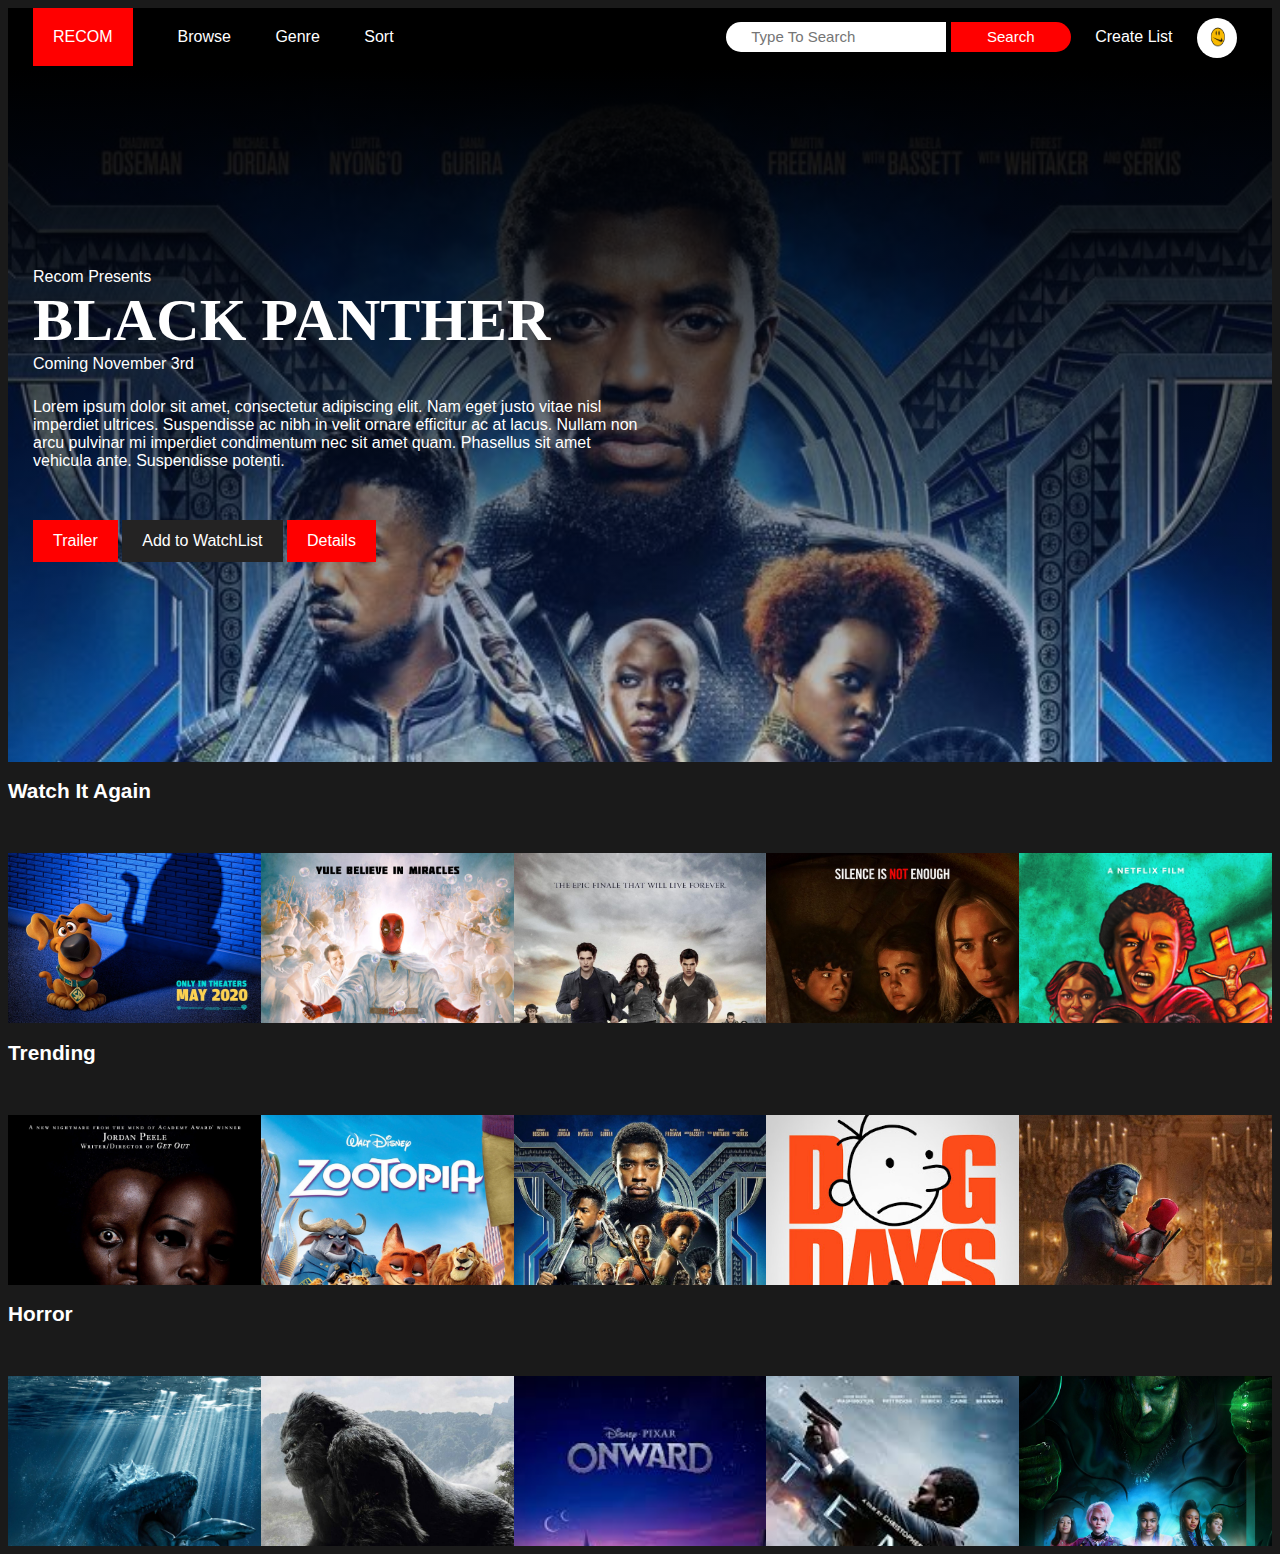
<file: index.html>
<!DOCTYPE html>
<html lang="en">

<head>
    <meta charset="UTF-8">
    <meta name="viewport" content="width=device-width, initial-scale=1.0">
    <link rel="stylesheet" href="https://cdnjs.cloudflare.com/ajax/libs/font-awesome/4.7.0/css/font-awesome.min.css">
    <link href="style.css" rel="stylesheet">
    <script type="text/javascript" src="signup.js"></script>
    <title>Recom</title>
</head>

<body>
    <div id="header">
        <div class="logo">
            <a href="index.html">RECOM </a>
        </div>
        <div class="leftMenu">
            <ul>
                <li>
                    <div class="dropdown">
                        <a href="kids.html">Browse</a>
                        <div class="dropdown-content">
                            <a href="#">Popular</a>
                            <a href="#">Trending Now</a>
                            <a href="watchlist.html">My List</a>
                        </div>
                    </div>
                </li>
                <li>
                    <div class="dropdown">
                        <a href="kids.html">Genre</a>
                        <div class="dropdown-content">
                            <a href="#">Action</a>
                            <a href="#">Adventure</a>
                            <a href="#">Comedy</a>
                            <a href="#">Crime</a>
                            <a href="#">Drama</a>
                            <a href="#">Family</a>
                        </div>
                    </div>
                </li>
                <li>
                    <div class="dropdown">
                        <a href="kids.html">Sort</a>
                        <div class="dropdown-content">
                            <a href="#">Top Rated</a>
                            <a href="#">Aa - Zz</a>
                            <a href="#">Year</a>
                        </div>
                    </div>
                </li>
            </ul>
        </div>
        <div class="rightMenu">
            <ul>
                <li>
                    <div class="searchBox">
                        <form  name ="myForm" action="#videoSection" onsubmit="return validate()" method ="post" required>
                            <input type="text" name="searchKey" placeholder="Type To Search">
                            <input type="submit" name="" value="Search">
                        </form>
                    </div>
                </li>
                <li>
                    <a href="watchlistdetails.html">Create List</a>
                </li>
                <li>
                    <div class="dropdown">
                        <img src="Assets/images/avatar2.png" alt="Avatar" class="avatar">
                        <div class="dropdown-content">
                            <a href="#">Manage</a>
                            <a href="#">Help</a>
                            <a href="login.html">Logout</a>
                        </div>
                    </div>
                </li>
            </ul>
        </div>
    </div>
    <div id="largeImage">

        <div class="description-box">
            <h4>Recom Presents</h4>
            <h1>BLACK PANTHER</h1>
            <h4>Coming November 3rd</h4>
            <p>Lorem ipsum dolor sit amet, consectetur adipiscing elit. Nam eget justo vitae nisl imperdiet ultrices.
                Suspendisse ac nibh in velit ornare efficitur ac at lacus. Nullam non arcu pulvinar mi imperdiet
                condimentum nec sit amet quam. Phasellus sit amet vehicula ante. Suspendisse potenti. </p>
            <div class="button1">
                Trailer
            </div>
            <div class="button2">
                <a href="watchlist.html">
                    Add to WatchList
                </a>
            </div>
            <div class="button1">
                <a href="moviedetails.html">
                    Details
                </a>
            </div>
        </div>
    </div>
    <!--Movie Card Begins-->
    <div id="videoSection">
        <div class="topic">
            <h2>Watch It Again</h2>
        </div>
        <div class="sequence">
            <div class="videoBox video1">
                <div class="middle">
                    <div class="text">ScoobyDoo</div>
                    <button class="btn"><i class="fa fa-thumbs-up"></i>
                        Rate
                    </button>
                    <button class="btn"><i class="fa fa-plus"></i>
                        My List
                    </button>
                </div>
            </div>
            <div class="videoBox video2">
                <div class="middle">
                    <div class="text">Deadpool</div>
                    <button class="btn"><i class="fa fa-thumbs-up"></i>
                        Rate
                    </button>
                    <button class="btn"><i class="fa fa-plus"></i>
                        My List
                    </button>
                </div>
            </div>
            <div class="videoBox video3">
                <div class="middle">
                    <div class="text">Twilight</div>
                    <button class="btn"><i class="fa fa-thumbs-up"></i>
                        Rate
                    </button>
                    <button class="btn"><i class="fa fa-plus"></i>
                        My List
                    </button>
                </div>
            </div>
            <div class="videoBox video4">
                <div class="middle">
                    <div class="text">A Quiet Place</div>
                    <button class="btn"><i class="fa fa-thumbs-up"></i>
                        Rate
                    </button>
                    <button class="btn"><i class="fa fa-plus"></i>
                        My List
                    </button>
                </div>
            </div>
            <div class="videoBox video5">
                <div class="middle">
                    <div class="text">Vampires Vs The Bronx</div>
                    <button class="btn"><i class="fa fa-thumbs-up"></i>
                        Rate
                    </button>
                    <button class="btn"><i class="fa fa-plus"></i>
                        My List
                    </button>
                </div>
            </div>
        </div>
    </div>
    <!--Movie Card Ends-->

    <!--Movie Card Begins-->
    <div id="videoSection">
        <div class="topic">
            <h2>Trending</h2>
        </div>
        <div class="sequence">
            <div class="videoBox video6">
                <div class="middle">
                    <div class="text">Us</div>
                    <button class="btn"><i class="fa fa-thumbs-up"></i>
                        Rate
                    </button>
                    <button class="btn"><i class="fa fa-plus"></i>
                        My List
                    </button>
                </div>
            </div>
            <div class="videoBox video7">
                <div class="middle">
                    <div class="text">Zootopia</div>
                    <button class="btn"><i class="fa fa-thumbs-up"></i>
                        Rate
                    </button>
                    <button class="btn"><i class="fa fa-plus"></i>
                        My List
                    </button>
                </div>
            </div>
            <div class="videoBox video8">
                <div class="middle">
                    <div class="text">BlackPanther</div>
                    <button class="btn"><i class="fa fa-thumbs-up"></i>
                        Rate
                    </button>
                    <button class="btn"><i class="fa fa-plus"></i>
                        My List
                    </button>
                </div>
            </div>
            <div class="videoBox video9">
                <div class="middle">
                    <div class="text">Dairy of a whimpy Kid</div>
                    <button class="btn"><i class="fa fa-thumbs-up"></i>
                        Rate
                    </button>
                    <button class="btn"><i class="fa fa-plus"></i>
                        My List
                    </button>
                </div>
            </div>
            <div class="videoBox video10">
                <div class="middle">
                    <div class="text">Booty & The Beast</div>
                    <button class="btn"><i class="fa fa-thumbs-up"></i>
                        Rate
                    </button>
                    <button class="btn"><i class="fa fa-plus"></i>
                        My List
                    </button>
                </div>
            </div>
        </div>
    </div>
    <!--Movie Card Ends-->

    <!--Movie Card Begins-->
    <div id="Comedies">
        <div class="topic">
            <h2>Horror</h2>
        </div>
        <div class="sequence">
            <div class="videoBox video11">
                <div class="middle">
                    <div class="text">Jurasic World</div>
                    <button class="btn"><i class="fa fa-thumbs-up"></i>
                        Rate
                    </button>
                    <button class="btn"><i class="fa fa-plus"></i>
                        My List
                    </button>
                </div>
            </div>
            <div class="videoBox video12">
                <div class="middle">
                    <div class="text">King Kong</div>
                    <button class="btn"><i class="fa fa-thumbs-up"></i>
                        Rate
                    </button>
                    <button class="btn"><i class="fa fa-plus"></i>
                        My List
                    </button>
                </div>
            </div>
            <div class="videoBox video13">
                <div class="middle">
                    <div class="text">Onward</div>
                    <button class="btn"><i class="fa fa-thumbs-up"></i>
                        Rate
                    </button>
                    <button class="btn"><i class="fa fa-plus"></i>
                        My List
                    </button>
                </div>
            </div>
            <div class="videoBox video14">
                <div class="middle">
                    <div class="text">Tenent</div>
                    <button class="btn"><i class="fa fa-thumbs-up"></i>
                        Rate
                    </button>
                    <button class="btn"><i class="fa fa-plus"></i>
                        My List
                    </button>
                </div>
            </div>
            <div class="videoBox video15">
                <div class="middle">
                    <div class="text">  Monster Hunting</div>
                    <button class="btn"><i class="fa fa-thumbs-up"></i>
                        Rate
                    </button>
                    <button class="btn"><i class="fa fa-plus"></i>
                        My List
                    </button>
                </div>
            </div>
        </div>
    </div>
    <!--Movie Card Ends-->

</body>

</html>
</file>
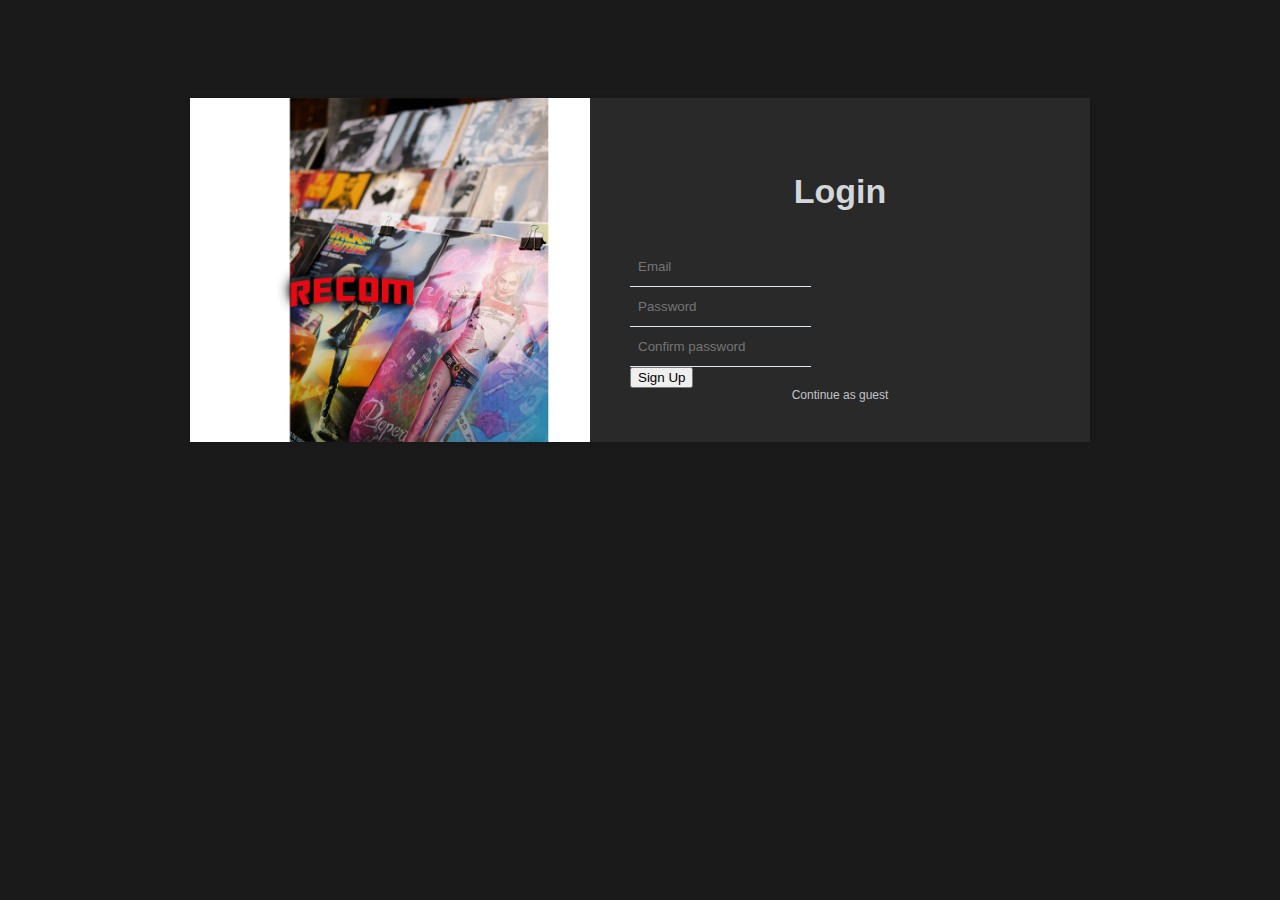
<file: login.html>
<!DOCTYPE html>
<html lang="en">

<head>
    <meta charset="UTF-8">
    <meta name="viewport" content="width=device-width, initial-scale=1.0">
    <link href="style.css" rel="stylesheet">
    <script type="text/javascript" src="signup.js"></script>
    <title>Recom Login</title>
</head>

<body>
    <div class="register-photo">
        <div class="form-container">
            <div class="image-holder"></div>
            <form id="Login" method="post" action="index.html">
                <h2 class="text-center"><strong>Login</strong></h2>
                <div class="form-group"> 
                    <input class="form-control" type="text" name="email" placeholder="Email">
                    <label id="msg_email" class="err_msg"></label>
                </div>
                <div class="form-group"> 
                    <input class="form-control" type="password" name="password" placeholder="Password">
                    <label id="pswd" class="err_msg"></label>
                </div>

                <div class="form-group"> 
                    <input class="form-control" type="password" name="password-repeat" placeholder="Confirm password">
                    <label id="pswdr" class="err_msg"></label>
                </div>

                <div class="form-group"> <input type="submit" name="submit" value="Sign Up">
                </div>
                <a class="already" href="index.html">Continue as guest</a>
            </form>
        </div>
    </div>
    <script type="text/javascript" src="signup-r.js"></script>
</body>

</html>
</file>
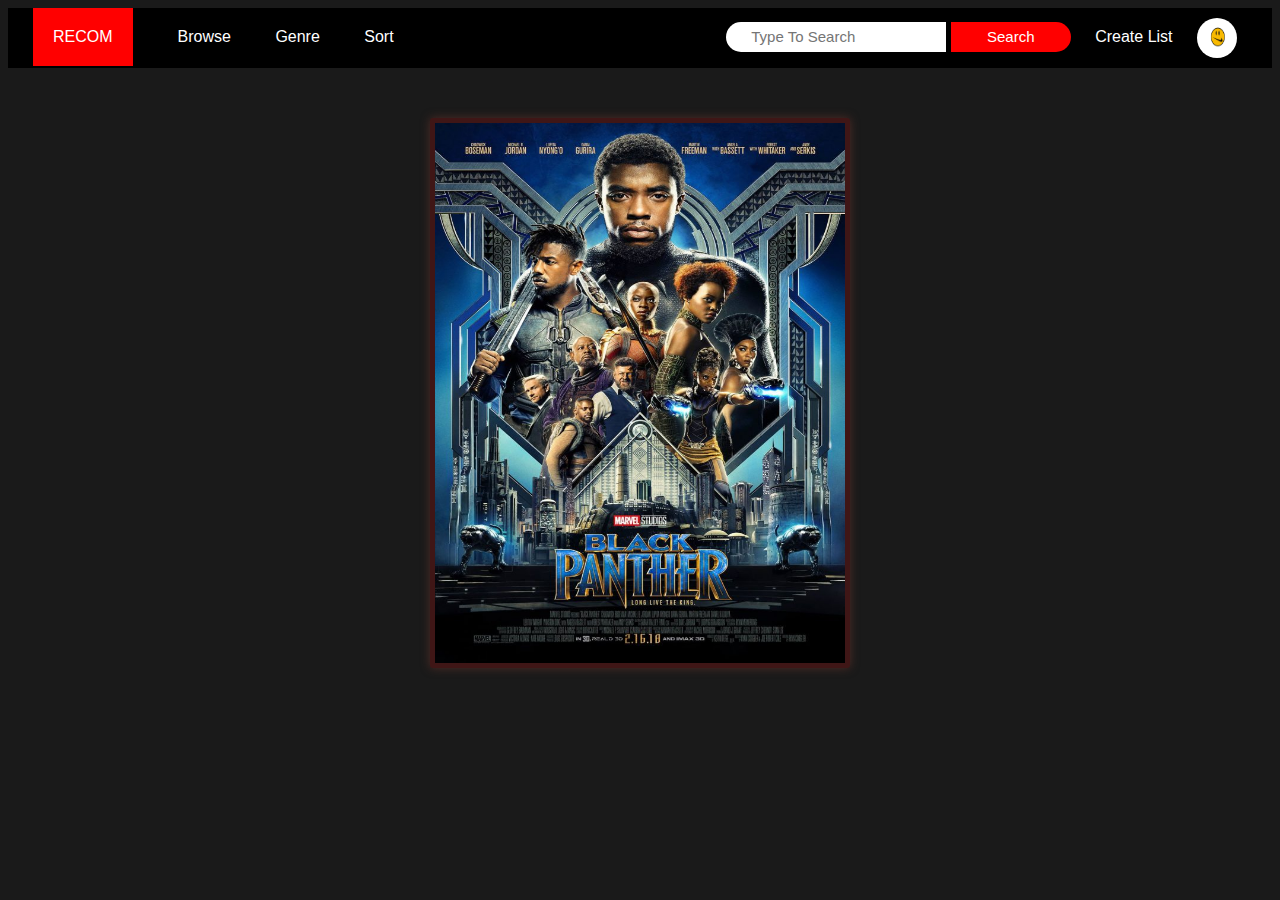
<file: moviedetails.html>
<!DOCTYPE html>
<html lang="en">

<head>
    <meta charset="UTF-8">
    <meta name="viewport" content="width=device-width, initial-scale=1.0">
    <link href="style.css" rel="stylesheet">
    <link rel="stylesheet" href="https://use.fontawesome.com/releases/v5.2.0/css/all.css"
        integrity="sha384-hWVjflwFxL6sNzntih27bfxkr27PmbbK/iSvJ+a4+0owXq79v+lsFkW54bOGbiDQ" crossorigin="anonymous">
    <title>Recom</title>
</head>

<body>
    <div id="header">
        <div class="logo">
            <a href="index.html">RECOM </a>
        </div>
        <div class="leftMenu">
            <ul>
                <li>
                    <div class="dropdown">
                        <a href="kids.html">Browse</a>
                        <div class="dropdown-content">
                            <a href="#">Popular</a>
                            <a href="#">Trending Now</a>
                            <a href="watchlist.html">My List</a>
                        </div>
                    </div>
                </li>
                <li>
                    <div class="dropdown">
                        <a href="kids.html">Genre</a>
                        <div class="dropdown-content">
                            <a href="#">Action</a>
                            <a href="#">Adventure</a>
                            <a href="#">Comedy</a>
                            <a href="#">Crime</a>
                            <a href="#">Drama</a>
                            <a href="#">Family</a>
                        </div>
                    </div>
                </li>
                <li>
                    <div class="dropdown">
                        <a href="kids.html">Sort</a>
                        <div class="dropdown-content">
                            <a href="#">Top Rated</a>
                            <a href="#">Aa - Zz</a>
                            <a href="#">Year</a>
                        </div>
                    </div>
                </li>
            </ul>
        </div>
        <div class="rightMenu">
            <ul>
                <li>
                    <div class="searchBox">
                        <form name="myForm" action="#videoSection" onsubmit="return validate()" method="post" required>
                            <input type="text" name="searchKey" placeholder="Type To Search">
                            <input type="submit" name="" value="Search">
                        </form>
                    </div>
                </li>
                <li>
                    <a href="watchlistdetails.html">Create List</a>
                </li>
                <li>
                    <div class="dropdown">
                        <img src="Assets/images/avatar2.png" alt="Avatar" class="avatar">
                        <div class="dropdown-content">
                            <a href="#">Manage</a>
                            <a href="#">Help</a>
                            <a href="login.html">Logout</a>
                        </div>
                    </div>
                </li>
            </ul>
        </div>
    </div>
    <div class="card">
        <a href="#">
            <div class="img1"></div>
            <div class="img2"></div>
            <div class="title">
                <h2>Black Panther</h2>
                <p>Action | Adventure</p>
                <p>Starring: Chadwick Boseman | Michael B Jordan | Lupita Nyong</p>
                <p>2018, Ryan Coogler</p>
            </div>
            <div class="text"> T'Challa, the King of Wakanda, rises to the throne in the isolated, technologically
                advanced African nation,
                but his claim is challenged by a vengeful outsider who was a childhood victim of T'Challa's father's
                mistake.
            </div>
            <a href="#">
                <div class="rating"><i class="fas fa-thumbs-up"></i> 95% </div>
            </a>
            <a href="watchlist.html">
                <div class="watchlist"> <i class="fa fa-plus"></i> My List </div>
            </a>
            <a href="https://en.wikipedia.org/wiki/Black_Panther_(film) ">
                <div class="info"> <i class="fa fa-info-circle"></i> Info </div>
            </a>
        </a>
    </div>
</body>

</html>
</file>
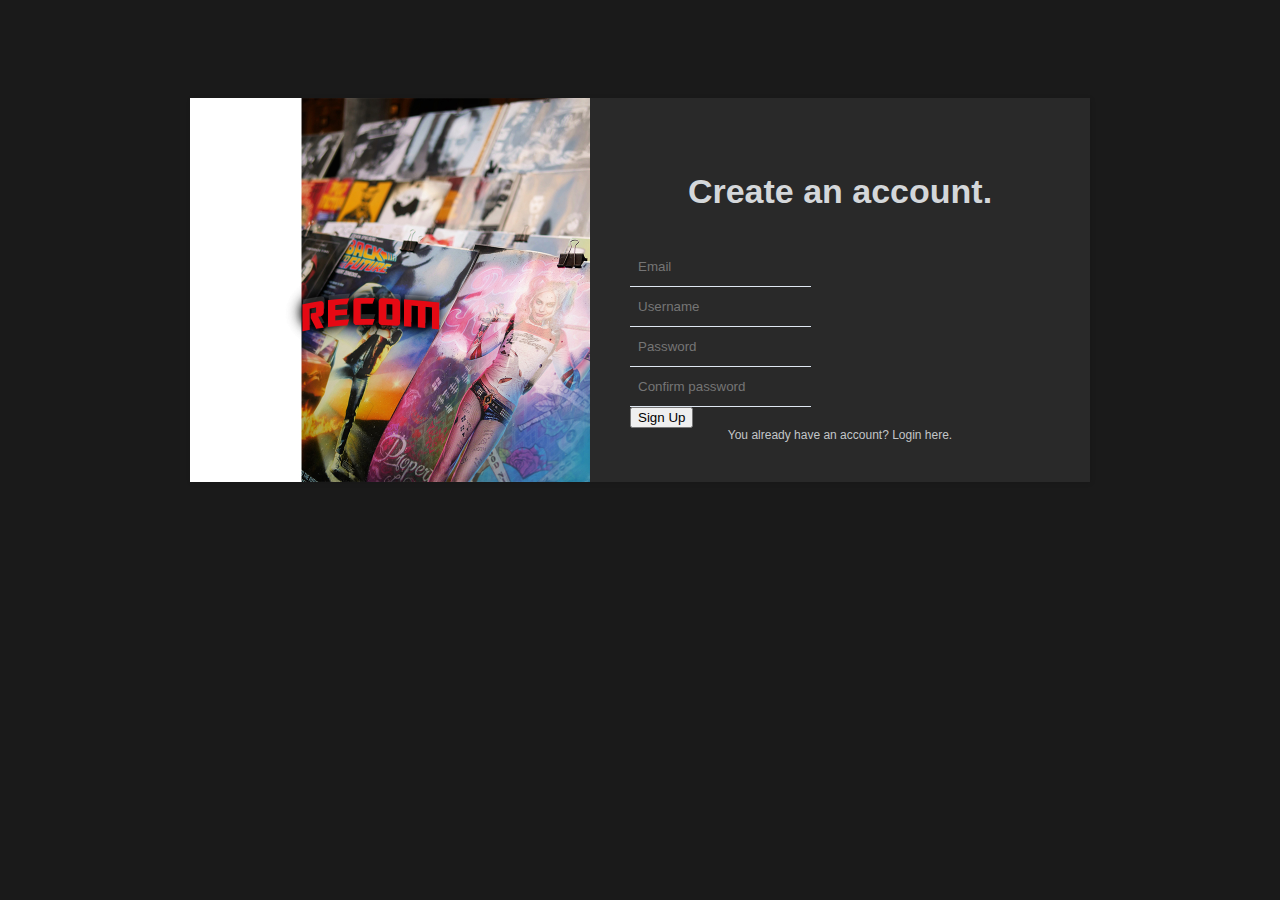
<file: signup.html>
<!DOCTYPE html>
<html lang="en">

<head>
    <meta charset="UTF-8">
    <meta name="viewport" content="width=device-width, initial-scale=1.0">
    <link href="style.css" rel="stylesheet">
    <link href="https://use.fontawesome.com/releases/v5.7.2/css/all.css">
    <script type="text/javascript" src="signup.js"></script>
    <title>Recom SignUp</title>
</head>

<body>
    <div class="register-photo">
        <div class="form-container">
            <div class="image-holder"></div>
            <form id="SignUp" method="post" action="login.html">
                <h2 class="text-center"><strong>Create</strong> an account.</h2>
                <div class="form-group"> 
                    <input class="form-control" type="text" name="email" placeholder="Email">
                    <label id="msg_email" class="err_msg"></label>
                </div>
                <div class="form-group"> 
                    <input class="form-control" type="text" name="uname" placeholder="Username">
                    <label id="msg_uname" class="err_msg"></label>
                </div>
                <div class="form-group"> 
                    <input class="form-control" type="password" name="password" placeholder="Password">
                    <label id="pswd" class="err_msg"></label>
                </div>

                <div class="form-group"> 
                    <input class="form-control" type="password" name="password-repeat" placeholder="Confirm password">
                    <label id="pswdr" class="err_msg"></label>
                </div>

                <div class="form-group"> <input type="submit" name="submit" value="Sign Up">
                </div>
                <a class="already" href="login.html">You already have an account? Login here.</a>
            </form>
        </div>
    </div>
    <script type="text/javascript" src="signup-r.js"></script>
</body>

</html>
</file>
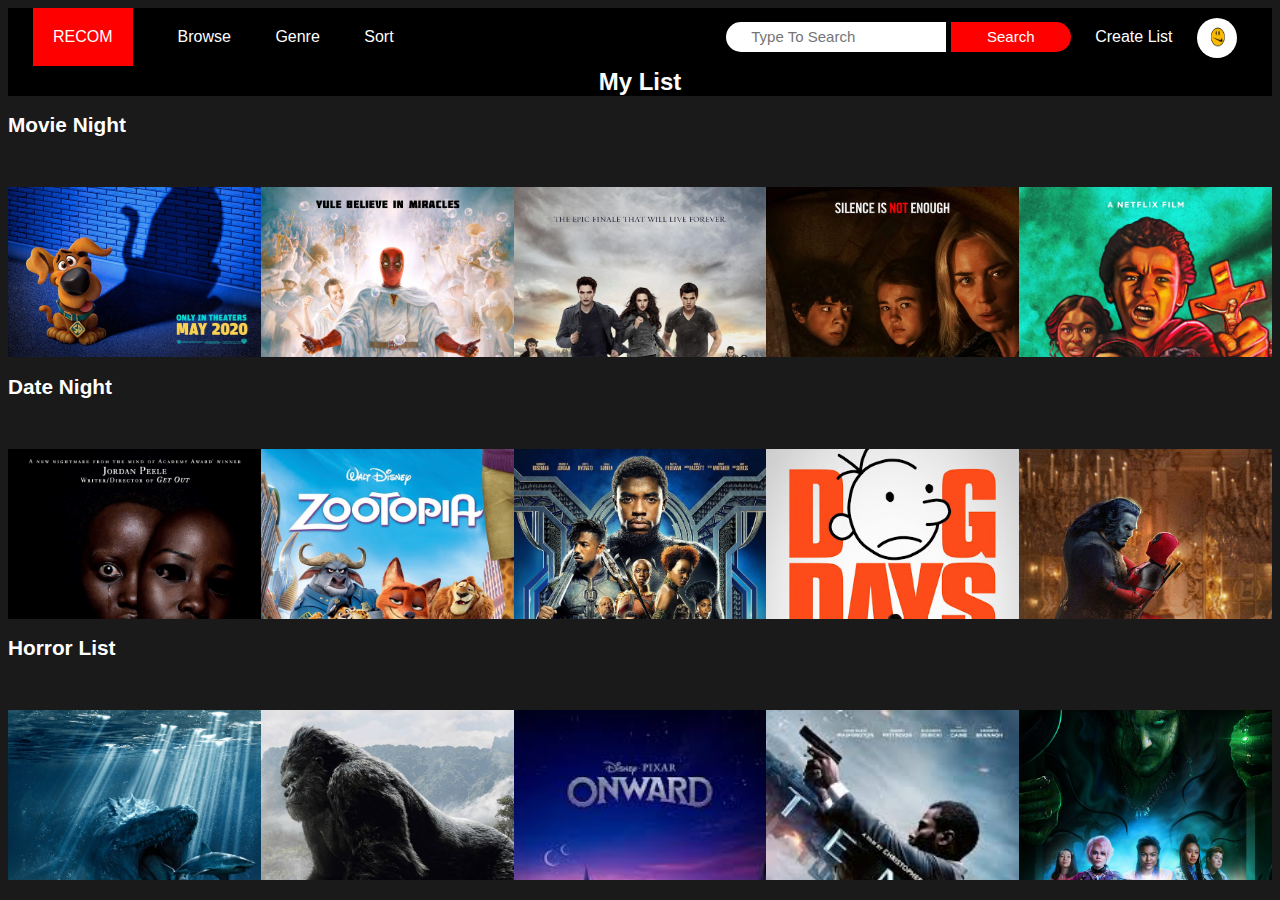
<file: watchlist.html>
<!DOCTYPE html>
<html lang="en">

<head>
    <meta charset="UTF-8">
    <meta name="viewport" content="width=device-width, initial-scale=1.0">
    <link rel="stylesheet" href="https://cdnjs.cloudflare.com/ajax/libs/font-awesome/4.7.0/css/font-awesome.min.css">
    <link href="style.css" rel="stylesheet">
    <title>Recom Watchlist</title>
</head>

<body>
    <div id="header">
        <div class="logo">
            <a href="index.html">RECOM </a>
        </div>
        <div class="leftMenu">
            <ul>
                <li>
                    <div class="dropdown">
                        <a href="kids.html">Browse</a>
                        <div class="dropdown-content">
                            <a href="#">Popular</a>
                            <a href="#">Trending Now</a>
                            <a href="watchlist.html">My List</a>
                        </div>
                    </div>
                </li>
                <li>
                    <div class="dropdown">
                        <a href="kids.html">Genre</a>
                        <div class="dropdown-content">
                            <a href="#">Action</a>
                            <a href="#">Adventure</a>
                            <a href="#">Comedy</a>
                            <a href="#">Crime</a>
                            <a href="#">Drama</a>
                            <a href="#">Family</a>
                        </div>
                    </div>
                </li>
                <li>
                    <div class="dropdown">
                        <a href="kids.html">Sort</a>
                        <div class="dropdown-content">
                            <a href="#">Top Rated</a>
                            <a href="#">Aa - Zz</a>
                            <a href="#">Year</a>
                        </div>
                    </div>
                </li>
            </ul>
        </div>
        <div class="rightMenu">
            <ul>
                <li>
                    <div class="searchBox">
                        <form name="myForm" action="#videoSection" onsubmit="return validate()" method="post" required>
                            <input type="text" name="searchKey" placeholder="Type To Search">
                            <input type="submit" name="" value="Search">
                        </form>
                    </div>
                </li>
                <li>
                    <a href="watchlistdetails.html">Create List</a>
                </li>
                <li>
                    <div class="dropdown">
                        <img src="Assets/images/avatar2.png" alt="Avatar" class="avatar">
                        <div class="dropdown-content">
                            <a href="#">Manage</a>
                            <a href="#">Help</a>
                            <a href="login.html">Logout</a>
                        </div>
                    </div>
                </li>
            </ul>
        </div>
    </div>
    <div class="myList">
        <h2> My List</h2>
    </div>
    <!--Movie Card Begins-->
    <div id="videoSection">
        <div class="topic">
            <h2>Movie Night</h2>
        </div>
        <div class="sequence">
            <div class="videoBox video1">
                <div class="middle">
                    <div class="text">ScoobyDoo</div>
                    <button class="btn"><i class="fa fa-thumbs-up"></i>
                        Rate
                    </button>
                    <button class="btn"><i class="fa fa-trash"></i>
                        My List
                    </button>
                </div>
            </div>
            <div class="videoBox video2">
                <div class="middle">
                    <div class="text">Deadpool</div>
                    <button class="btn"><i class="fa fa-thumbs-up"></i>
                        Rate
                    </button>
                    <button class="btn"><i class="fa fa-trash"></i>
                        My List
                    </button>
                </div>
            </div>
            <div class="videoBox video3">
                <div class="middle">
                    <div class="text">Twilight</div>
                    <button class="btn"><i class="fa fa-thumbs-up"></i>
                        Rate
                    </button>
                    <button class="btn"><i class="fa fa-trash"></i>
                        My List
                    </button>
                </div>
            </div>
            <div class="videoBox video4">
                <div class="middle">
                    <div class="text">A Quiet Place</div>
                    <button class="btn"><i class="fa fa-thumbs-up"></i>
                        Rate
                    </button>
                    <button class="btn"><i class="fa fa-trash"></i>
                        My List
                    </button>
                </div>
            </div>
            <div class="videoBox video5">
                <div class="middle">
                    <div class="text">Vampires Vs The Bronx</div>
                    <button class="btn"><i class="fa fa-thumbs-up"></i>
                        Rate
                    </button>
                    <button class="btn"><i class="fa fa-trash"></i>
                        My List
                    </button>
                </div>
            </div>
        </div>
    </div>
    <!--Movie Card Ends-->

    <!--Movie Card Begins-->
    <div id="videoSection">
        <div class="topic">
            <h2>Date Night</h2>
        </div>
        <div class="sequence">
            <div class="videoBox video6">
                <div class="middle">
                    <div class="text">Us</div>
                    <button class="btn"><i class="fa fa-thumbs-up"></i>
                        Rate
                    </button>
                    <button class="btn"><i class="fa fa-trash"></i>
                        My List
                    </button>
                </div>
            </div>
            <div class="videoBox video7">
                <div class="middle">
                    <div class="text">Zootopia</div>
                    <button class="btn"><i class="fa fa-thumbs-up"></i>
                        Rate
                    </button>
                    <button class="btn"><i class="fa fa-trash"></i>
                        My List
                    </button>
                </div>
            </div>
            <div class="videoBox video8">
                <div class="middle">
                    <div class="text">BlackPanther</div>
                    <button class="btn"><i class="fa fa-thumbs-up"></i>
                        Rate
                    </button>
                    <button class="btn"><i class="fa fa-trash"></i>
                        My List
                    </button>
                </div>
            </div>
            <div class="videoBox video9">
                <div class="middle">
                    <div class="text">Dairy of a whimpy Kid</div>
                    <button class="btn"><i class="fa fa-thumbs-up"></i>
                        Rate
                    </button>
                    <button class="btn"><i class="fa fa-trash"></i>
                        My List
                    </button>
                </div>
            </div>
            <div class="videoBox video10">
                <div class="middle">
                    <div class="text">Booty & The Beast</div>
                    <button class="btn"><i class="fa fa-thumbs-up"></i>
                        Rate
                    </button>
                    <button class="btn"><i class="fa fa-trash"></i>
                        My List
                    </button>
                </div>
            </div>
        </div>
    </div>
    <!--Movie Card Ends-->

    <!--Movie Card Begins-->
    <div id="Comedies">
        <div class="topic">
            <h2>Horror List</h2>
        </div>
        <div class="sequence">
            <div class="videoBox video11">
                <div class="middle">
                    <div class="text">Jurasic World</div>
                    <button class="btn"><i class="fa fa-thumbs-up"></i>
                        Rate
                    </button>
                    <button class="btn"><i class="fa fa-trash"></i>
                        My List
                    </button>
                </div>
            </div>
            <div class="videoBox video12">
                <div class="middle">
                    <div class="text">King Kong</div>
                    <button class="btn"><i class="fa fa-thumbs-up"></i>
                        Rate
                    </button>
                    <button class="btn"><i class="fa fa-trash"></i>
                        My List
                    </button>
                </div>
            </div>
            <div class="videoBox video13">
                <div class="middle">
                    <div class="text">Onward</div>
                    <button class="btn"><i class="fa fa-thumbs-up"></i>
                        Rate
                    </button>
                    <button class="btn"><i class="fa fa-trash"></i>
                        My List
                    </button>
                </div>
            </div>
            <div class="videoBox video14">
                <div class="middle">
                    <div class="text">Tenent</div>
                    <button class="btn"><i class="fa fa-thumbs-up"></i>
                        Rate
                    </button>
                    <button class="btn"><i class="fa fa-trash"></i>
                        My List
                    </button>
                </div>
            </div>
            <div class="videoBox video15">
                <div class="middle">
                    <div class="text">Monster Hunting</div>
                    <button class="btn"><i class="fa fa-thumbs-up"></i>
                        Rate
                    </button>
                    <button class="btn"><i class="fa fa-trash"></i>
                        My List
                    </button>
                </div>
            </div>
        </div>
    </div>
    <!--Movie Card Ends-->
</body>

</html>
</file>
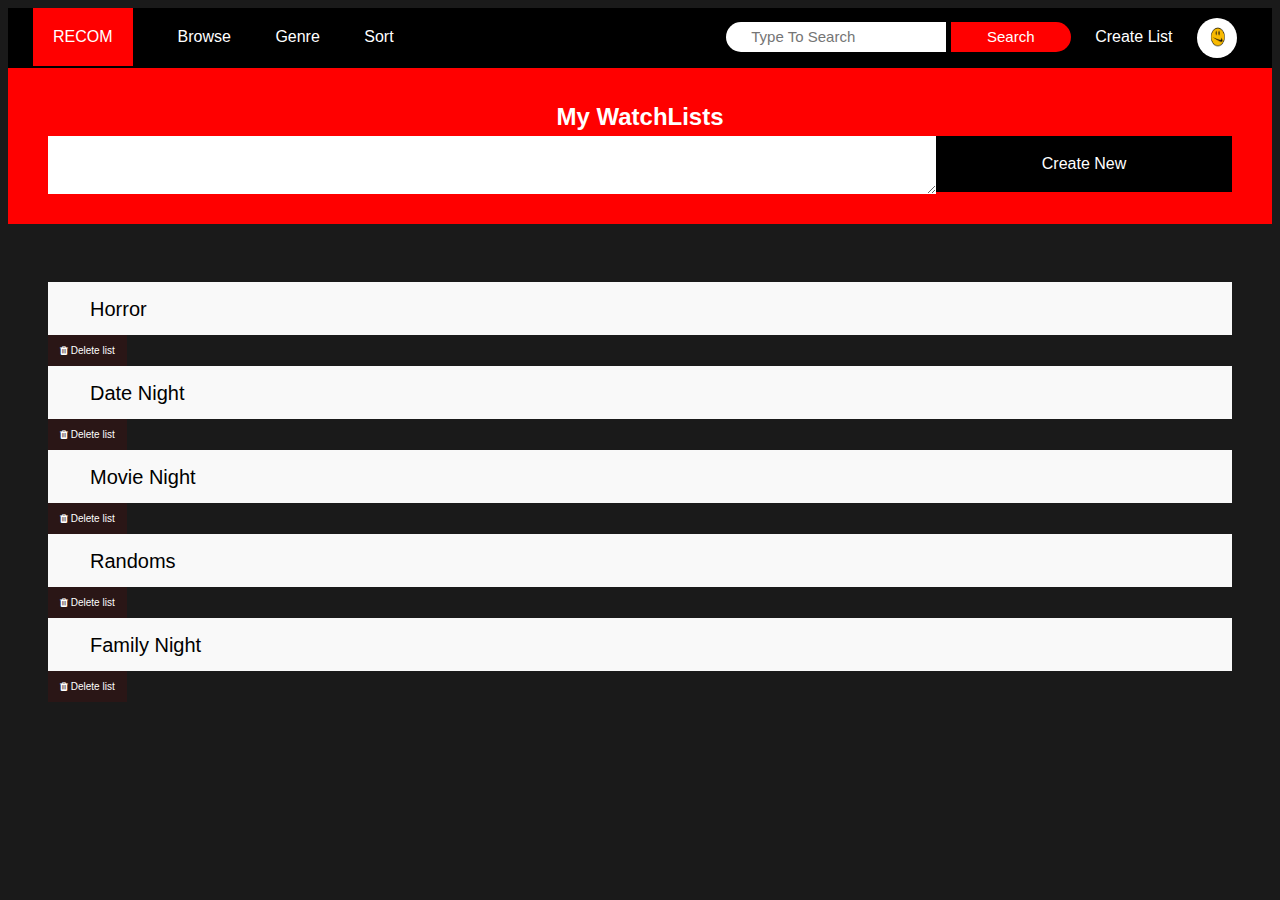
<file: watchlistdetails.html>
<!DOCTYPE html>
<html lang="en">

<head>
    <meta charset="UTF-8">
    <meta name="viewport" content="width=device-width, initial-scale=1.0">
    <link rel="stylesheet" href="https://cdnjs.cloudflare.com/ajax/libs/font-awesome/4.7.0/css/font-awesome.min.css">
    <link href="style.css" rel="stylesheet">
    <script type="text/javascript" src="signup.js"></script>
    <title>Document</title>
</head>

<body>
    <div id="header">
        <div class="logo">
            <a href="index.html">RECOM </a>
        </div>
        <div class="leftMenu">
            <ul>
                <li>
                    <div class="dropdown">
                        <a href="kids.html">Browse</a>
                        <div class="dropdown-content">
                            <a href="#">Popular</a>
                            <a href="#">Trending Now</a>
                            <a href="watchlist.html">My List</a>
                        </div>
                    </div>
                </li>
                <li>
                    <div class="dropdown">
                        <a href="kids.html">Genre</a>
                        <div class="dropdown-content">
                            <a href="#">Action</a>
                            <a href="#">Adventure</a>
                            <a href="#">Comedy</a>
                            <a href="#">Crime</a>
                            <a href="#">Drama</a>
                            <a href="#">Family</a>
                        </div>
                    </div>
                </li>
                <li>
                    <div class="dropdown">
                        <a href="kids.html">Sort</a>
                        <div class="dropdown-content">
                            <a href="#">Top Rated</a>
                            <a href="#">Aa - Zz</a>
                            <a href="#">Year</a>
                        </div>
                    </div>
                </li>
            </ul>
        </div>
        <div class="rightMenu">
            <ul>
                <li>
                    <div class="searchBox">
                        <form action="#videoSection">
                            <input type="text" name="" placeholder="Type To Search">
                            <input type="submit" name="" value="Search">
                        </form>
                    </div>
                </li>
                <li>
                    <a href="watchlistdetails.html">Create List</a>
                </li>
                <li>
                    <div class="dropdown">
                        <img src="Assets/images/avatar2.png" alt="Avatar" class="avatar">
                        <div class="dropdown-content">
                            <a href="#">Manage</a>
                            <a href="#">Help</a>
                            <a href="login.html">Logout</a>
                        </div>
                    </div>
                </li>
            </ul>
        </div>
    </div>
    <div id="myDIV" class="watchList">
        <h2 style="margin:5px">My WatchLists</h2>
        <textarea id="textbox" onkeyup="charcountupdate(this.value)"> </textarea>
        <span id="charcount"></span>
        <div class="addBtn">Create New</div>
    </div>
    ​
    <ul id="myUL">
        <li>Horror</li>
        <button class="btn"><i class="fa fa-trash"></i>
            Delete list
        </button>
        <li>Date Night</li>
        <button class="btn"><i class="fa fa-trash"></i>
            Delete list
        </button>
        <li>Movie Night</li>
        <button class="btn"><i class="fa fa-trash"></i>
            Delete list
        </button>
        <li>Randoms</li>
        <button class="btn"><i class="fa fa-trash"></i>
            Delete list
        </button>
        <li>Family Night</li>
        <button class="btn"><i class="fa fa-trash"></i>
            Delete list
        </button>
    </ul>
    ​
</body>

</html>
</file>
<file: style.css>
.err_msg{ 
  color:red;
  text-decoration:underline;
}
/*****************************************************************************************************************/



/*****************************************SIGN UP && LOGIN PAGE************************************************************************/

.background-img {
    /* background-image: url(Assets/images/my_movie_poster_collage_by_masonartcarr_da90kvg-fullview.jpg); */

}
.register-photo {
    padding: 90px 0;
}
@media (max-width: 576px) {
    .register-photo .image-holder {
        display: table-cell;
        width: auto;
        background-size: cover;
        display: none !important
    }
}

.register-photo .image-holder {
    display: table-cell;
    width: auto;
    background-image: url(Assets/images/Recapd.jpg);
    background-size: cover;
}

.register-photo .form-container {
    display: table;
    max-width: 900px;
    width: 90%;
    margin: 0 auto;
    box-shadow: 1px 1px 5px rgba(0, 0, 0, 0.1)
}

.register-photo form {
    display: table-cell;
    width: 500px;
    background-color: #292929;
    padding: 40px 40px;
    color: #d4d7da
}

@media (max-width:991px) {
    .register-photo form {
        padding: 40px
    }
}

.register-photo form h2 {
    font-size: 34px;
    line-height: 1.5;
    margin-bottom: 30px;
    text-align: center;
}

.register-photo form .form-control {
    background: transparent;
    border: none;
    border-bottom: 1px solid #dfe7f1;
    border-radius: 0;
    box-shadow: none;
    outline: none;
    color: inherit;
    text-indent: 6px;
    height: 40px
}

.register-photo form .btn-primary {
    background: #990011FF;
    border: none;
    border-radius: 4px;
    padding: 11px;
    box-shadow: none;
    margin-top: 50px;
    text-shadow: none;
}

.register-photo form .btn-primary:hover,
.register-photo form .btn-primary:active {
    background: #dfe7f1;
}

/* .register-photo form .btn-primary:active {
    transform: translateY(1px)
} */

.register-photo form .already {
    display: block;
    text-align: center;
    font-size: 12px;
    color: #d4d7da;
    opacity: 0.9;
    text-decoration: none;
}

/*****************************************************************************************************************/


body {
    background:rgb(26, 26, 26);
    padding:0;
    max-width: 100%;
    overflow-x: hidden;
    font-family: "Lato", sans-serif;
  }
  
/*****************************************************************************************************************/









/*****************************************************************************************************************/

  /*Main Page*/
#header {
      background: black;
      color: white;
      overflow: auto;
      padding-left: 25px;
      padding-right: 25px;
      width: 100%;
  }
#header a {
    font-family: helvetica;
    text-decoration: none;
}
#header a:hover {
    color: red;
}
.logo {
      float: left;
      display: inline-block;
      background: red;
      padding: 20px;
      margin-right: 25px;
      cursor: pointer;
}
.leftMenu {
    float: left;
    display: inline-block;
}
.leftMenu ul {
    list-style: none;
    padding: 0;
    margin: 0;
}
.leftMenu ul li {
    display: inline-block;
    padding: 20px;
}
.leftMenu ul li a{
    color: white;
}
.leftMenu ul li a.dropdown{
    color: red;
}

/* Dropdown Content (Hidden by Default) */
.dropdown-content {
    display: none;
    position: absolute;
    background-color: #f9f9f90c;
    min-width: 100px;
    box-shadow: 0px 8px 16px 0px rgba(0,0,0,    );
    z-index: 1;
  }
  
  /* Links inside the dropdown */
  .dropdown-content a {
    color: black;
    padding: 12px 16px;
    text-decoration: none;
    display: block;
  }
  
  /* Show the dropdown menu on hover */
  .dropdown:hover .dropdown-content {
    display: block;
  }

.rightMenu{
    float: right;
    color: black;
}
.rightMenu ul {
    list-style: none;
    padding: 0;
    margin: 0;
}
.rightMenu ul li {
    display: inline-block;
    padding: 10px;
}
.rightMenu ul li a{
    color: white;
}
.avatar {
    vertical-align: middle;
    width: 40px;
    height: 40px;
    border-radius: 50%;
  }
.searchBox {
    background: rgba(0, 0, 0, 0.507);
}
.searchBox input {
    display: inline-block;
    font-size: 15px;
    box-sizing: border-box;
    transition: .5s;
}
.searchBox input[type="text"] {
    background: #fff;
    width:220px;
    height: 30px;
    border: none;
    outline:  none;
    padding: 0 25px;
    border-radius: 25px 0 0 25px;
}
.searchBox input[type="submit"] {
    background: #fff;
    width:120px;
    height: 30px;
    border: none;
    outline:  none;
    border-radius: 0 25px 25px 0;
    background: red;
    color: #fff;
    cursor: pointer;
}
#largeImage {
    padding: 200px 25px;
    background: -webkit-linear-gradient(90deg, rgba(17, 85, 231, 0.2)0%, #000000 100%), url(Assets/images/Black-Panther-hd.jpg)no-repeat top center;
    -webkit-background-size: cover;
    -moz-background-size: cover;
    -o-background-size: cover;
    background-size: cover;

}
.description-box {
    width: 50%;
}
.description-box h1 {
    font-family: serif;
    font-weight: 700;
    font-size: 60px;
    margin:0;
    color: white;
}
.description-box h3 {
    font-family: helvetica;
    font-weight: 400;
    font-size: 25px;
    margin:0;
    color: white;
}
.description-box h4 {
    font-weight: 300;
    font-family: helvetica;
    margin:0;
    color: white;
}
.description-box p {
    font-weight: 100;
    font-family: helvetica;
    margin-top: 25px !important;
    color: white;
    margin: 0 0 50px 0;
    font-size: 16px;   
}
.button1 {
    display: inline-block;
    padding: 12px 20px;
    background: red;
    color: #fff;
    cursor: pointer;
}
.button2 {
    display: inline-block;
    padding: 10px 18px;
    background: rgb(36, 35, 35);
    border: 2px solid rgb(36, 35, 35);
    color: #fff;
    cursor: pointer;
}
.button1:hover{
    background: rgba(172, 29, 29, 0.6);
}
.button2:hover {
    border: 1px solid rgba(0, 0, 0, 0.6);
    background: rgba(0, 0, 0, 0.6);
}
.videoSection {
    margin:0;
  padding:0;
  overflow-x:hidden;
  position:relative;
}
.sequence {
  font-size:0;
  display: flex;
  margin-top: 50px;
}
.videoBox {
  display:inline-block;
  width:300px;
  height:170px;
  position: relative;
  display: block;
  flex: 1 1 0px;
  transition: transform 500ms;
}

.sequence .videoBox:focus,
.sequence .videoBox:hover {
  width:300px;
  height:250px;
  transform: scale(1.5);
  z-index: 1;
}

.videoBox::-webkit-scrollbar {
    display: none;
  }
  .middle {
    transition: .5s ease;
    opacity: 0;
    position: absolute;
    top: 50%;
    left: 50%;
    transform: translate(-50%, -50%);
    -ms-transform: translate(-50%, -50%);
  }
  
  
  .videoBox:hover .middle {
    opacity: 1;
  }
  
  .text {
    text-align: center;
    font-weight: 300;
    font-size: 25px;
    font-family: helvetica;
    margin:0;
    color: red;
  }
  .btn {
    border: none;
    color: white;
    background-color: rgba(63, 19, 19, 0.438);
    padding: 10px 12px;
    font-size: 10px;
    cursor: pointer;
    display: inline-block;
    text-align: center;
  }
  
  /* Darker background on mouse-over */
  .btn:hover {
    background: red;

  }

.videoBox h4 {
    margin: 0;
    padding: 0;
    font-weight: 100;
    font-size: 16px;
    font-family: helvetica;
    color: #fff;
}
.topic h2 {
    color: rgb(255, 255, 255);
    font-size: 1.3rem;
    font-weight: 600;
}
.video1 {
    background: url(Assets/images/ScoobyPoster.jpg)no-repeat bottom center;
    -webkit-background-size: cover;
    -moz-background-size: cover;
    -o-background-size: cover;
    background-size: cover;
}
.video2 {
    background: url(Assets/images/once-upon-a-deadpool-poster-heaven.jpg)no-repeat top center;
    -webkit-background-size: cover;
    -moz-background-size: cover;
    -o-background-size: cover;
    background-size: cover;
}
.video3 {
    background: url(Assets/images/hr_The_Twilight_Saga__Breaking_Dawn_-_Part_2_53.jpg)no-repeat top center;
    -webkit-background-size: cover;
    -moz-background-size: cover;
    -o-background-size: cover;
    background-size: cover;
}
.video4 {
    background:  url(Assets/images/silentplace.jpg)no-repeat top center;
    -webkit-background-size: cover;
    -moz-background-size: cover;
    -o-background-size: cover;
    background-size: cover;
}
.video5 {
    background: url(Assets/images/vampires-bronx-poster.jpg)no-repeat top center;
    -webkit-background-size: cover;
    -moz-background-size: cover;
    -o-background-size: cover;
    background-size: cover;
}
.video6 {
    background:  url(Assets/images/Us.jpg)no-repeat top center;
    -webkit-background-size: cover;
    -moz-background-size: cover;
    -o-background-size: cover;
    background-size: cover;
}
.video7 {
    background:  url(Assets/images/Zootopia-Poster-1.jpg)no-repeat top center;
    -webkit-background-size: cover;
    -moz-background-size: cover;
    -o-background-size: cover;
    background-size: cover;
}
.video8 {
    background: url(Assets/images/Black-Panther-hd.jpg)no-repeat top center;
    -webkit-background-size: cover;
    -moz-background-size: cover;
    -o-background-size: cover;
    background-size: cover;
}
.video9 {
    background: url(Assets/images/Dairy-of-a-whimpy-kid.jpg)no-repeat top center;
    -webkit-background-size: cover;
    -moz-background-size: cover;
    -o-background-size: cover;
    background-size: cover;
}
.video10 {
    background: url(Assets/images/Deadpool-2-Parody.jpg)no-repeat top right;
    -webkit-background-size: cover;
    -moz-background-size: cover;
    -o-background-size: cover;
    background-size: cover;
}
.video11 {
    background:  url(Assets/images/Jurassic-World-Official-Poster.jpg)no-repeat top center;
    -webkit-background-size: cover;
    -moz-background-size: cover;
    -o-background-size: cover;
    background-size: cover;
}
.video12 {
    background:  url(Assets/images/King-kong-poster.jpg)no-repeat top center;
    -webkit-background-size: cover;
    -moz-background-size: cover;
    -o-background-size: cover;
    background-size: cover;
}
.video13{
    background: url(Assets/images/onward-movie.jpeg)no-repeat top center;
    -webkit-background-size: cover;
    -moz-background-size: cover;
    -o-background-size: cover;
    background-size: cover;
}
.video14 {
    background: url(Assets/images/Tenent-movie.jpeg)no-repeat top center;
    -webkit-background-size: cover;
    -moz-background-size: cover;
    -o-background-size: cover;
    background-size: cover;
}
.video15 {
    background: url(Assets/images/a-babysitters-guide.jpg)no-repeat top center;
    -webkit-background-size: cover;
    -moz-background-size: cover;
    -o-background-size: cover;
    background-size: cover;
}


.myList h2{
    background: black;
    text-align: center;
    color: white;
    padding: 0;
    margin: 0;
}








/*****************************************************************************************************************/

  /*Movie card styling*/

  * {
    box-sizing: border-box;
    -webkit-box-sizing: border-box;
    -moz-box-sizing: border-box;
  }
  
  body {
    font-family: sans-serif;
  }
  
  a {
    text-decoration: none;
    color: #fff;
  }
  
  .card {
    position: relative;
    overflow: hidden;
    width: 420px;
    height: 550px;
    margin: 50px auto;
    background: rgb(0, 0, 0);
    border: 5px solid #3f1616;
    border-radius: 3px;
    box-shadow: 0 0 10px #4f2c26;
  }
  
  .card .img1 {
    position: absolute;
    top: 0;
    left: 0;
    height: 60%;
    width: 100%;
    background-image: url(Assets/images/Black-Panther-hd.jpg);
    background-size: 410px 540px;
    background-position: left top;
    transition: all 0.5s ease-in-out;
  }
  
  .card .img2 {
    position: absolute;
    bottom: 0;
    left: 0;
    height: 40%;
    width: 100%;
    background-image: url(Assets/images/Black-Panther-hd.jpg);
    background-size: 410px 540px;
    background-position: left bottom;
    transition: all 0.5s ease-in-out;
  }
  
  .card .title {
    height: 30%;
    width: 100%;
    font-size: 13px;
    text-align: center;
    color: #FFFC;
    padding: 15px 10px;
    position: absolute;
    bottom: 0;
    left: 0;
    box-shadow: 0 -95px 28px -25px #000 inset;
    opacity: 0;
  }
  
  .card .text {
    position: absolute;
    bottom: 90px;
    height: 130px;
    padding: 15px 10px;
    text-align: center;
    font-size: 14px;
    color: #fff;
    transform: rotate(90deg);
    transform-origin: 0 100px;
    opacity: 0;
    transition: all 0.5s ease;
  }
  
  .card .rating {
    cursor: pointer;
    position: absolute;
    left: 10px;
    top: 140px;
    padding: 10px 12px;
    font-size: 15px;
    font-weight: 700;
    text-align: center;
    background: rgba(27, 19, 19, 0.76);
    color: #fff;
    transform: translate(-160px, 0);
    transition: all 0.5s ease;
  }
  
  .card .watchlist {
    position: absolute;
    left: 10px;
    top: 175px;
    padding: 10px 12px;
    font-size: 15px;
    font-weight: 700;
    text-align: center;
    background: rgba(27, 19, 19, 0.76);
    color: #fff;
    transform: translate(-160px, 0);
    transition: all 0.5s ease 0.15s;
  }
  .card .info {
    cursor: pointer;
    position: absolute;
    left: 10px;
    top: 210px;
    padding: 10px 12px;
    font-size: 15px;
    font-weight: 700;
    text-align: center;
    background: rgba(27, 19, 19, 0.76);
    color: #fff;
    transform: translate(-160px, 0);
    transition: all 0.5s ease;
  }
  
  .card:hover .img1 {
    transform: rotate(10deg) scale(1.3) translate(20px, 0);
    transform-origin: 300px 300px;
    opacity: 0.5;
  }
  
  .card:hover .img2 {
    transform: rotate(90deg) translate(0px, 150px);
    transform-origin: -20px 200px;
  }
  
  .card:hover .text {
    opacity: 0.8;
    transform: rotate(0deg);
  }
  .card:hover .title {
    opacity: 0.8;
    transform: rotate(0deg);
  }
  .card:hover .watchlist,
  .card:hover .rating,
  .card:hover .info {
    transform: translate(0);
  }







/*****************************************************************************************************************/
    /*Watchlistdetails  styling*/

    /* Remove margins and padding from the list */
#myUL {
  margin: 0;
  padding: 40px;
}

/* Style the list items */
#myUL li {
  cursor: pointer;
  position: relative;
  padding: 16px 10px 14px 42px;
  list-style-type: none;
  background: rgba(238, 238, 238, 0.767);
  font-size: 20px;
  transition: 0.2s;
  
  /* make the list items unselectable */
  -webkit-user-select: none;
  -moz-user-select: none;
  -ms-user-select: none;
  user-select: none;
}

/* Set all odd list items to a different color (zebra-stripes) */
#myUL li:nth-child(odd) {
  background: #f9f9f9;
}

/* Darker background-color on hover */
#myUL li:hover {
  background: rgb(255, 0, 0);
}

/* Style the header */
.watchList {
  background-color: red;
  padding: 30px 40px;
  color: white;
  text-align: center;
}

/* Clear floats after the header */
.watchList:after {
  content: "";
  display: table;
  clear: both;
}

/* Style the textarea */
#myDIV textarea {
  margin: 0;
  border: none;
  border-radius: 0;
  width: 75%;
  padding: 10px;
  float: left;
  font-size: 16px;
}

/* Style the "Add" button */
.addBtn {
  padding: 19px;
  width: 25%;
  background: black;
  color: #fff;
  float: left;
  text-align: center;
  font-size: 16px;
  cursor: pointer;
  transition: 0.3s;
  border-radius: 0;
}

.addBtn:hover {
  background-color: #bbb;
}
</file>
